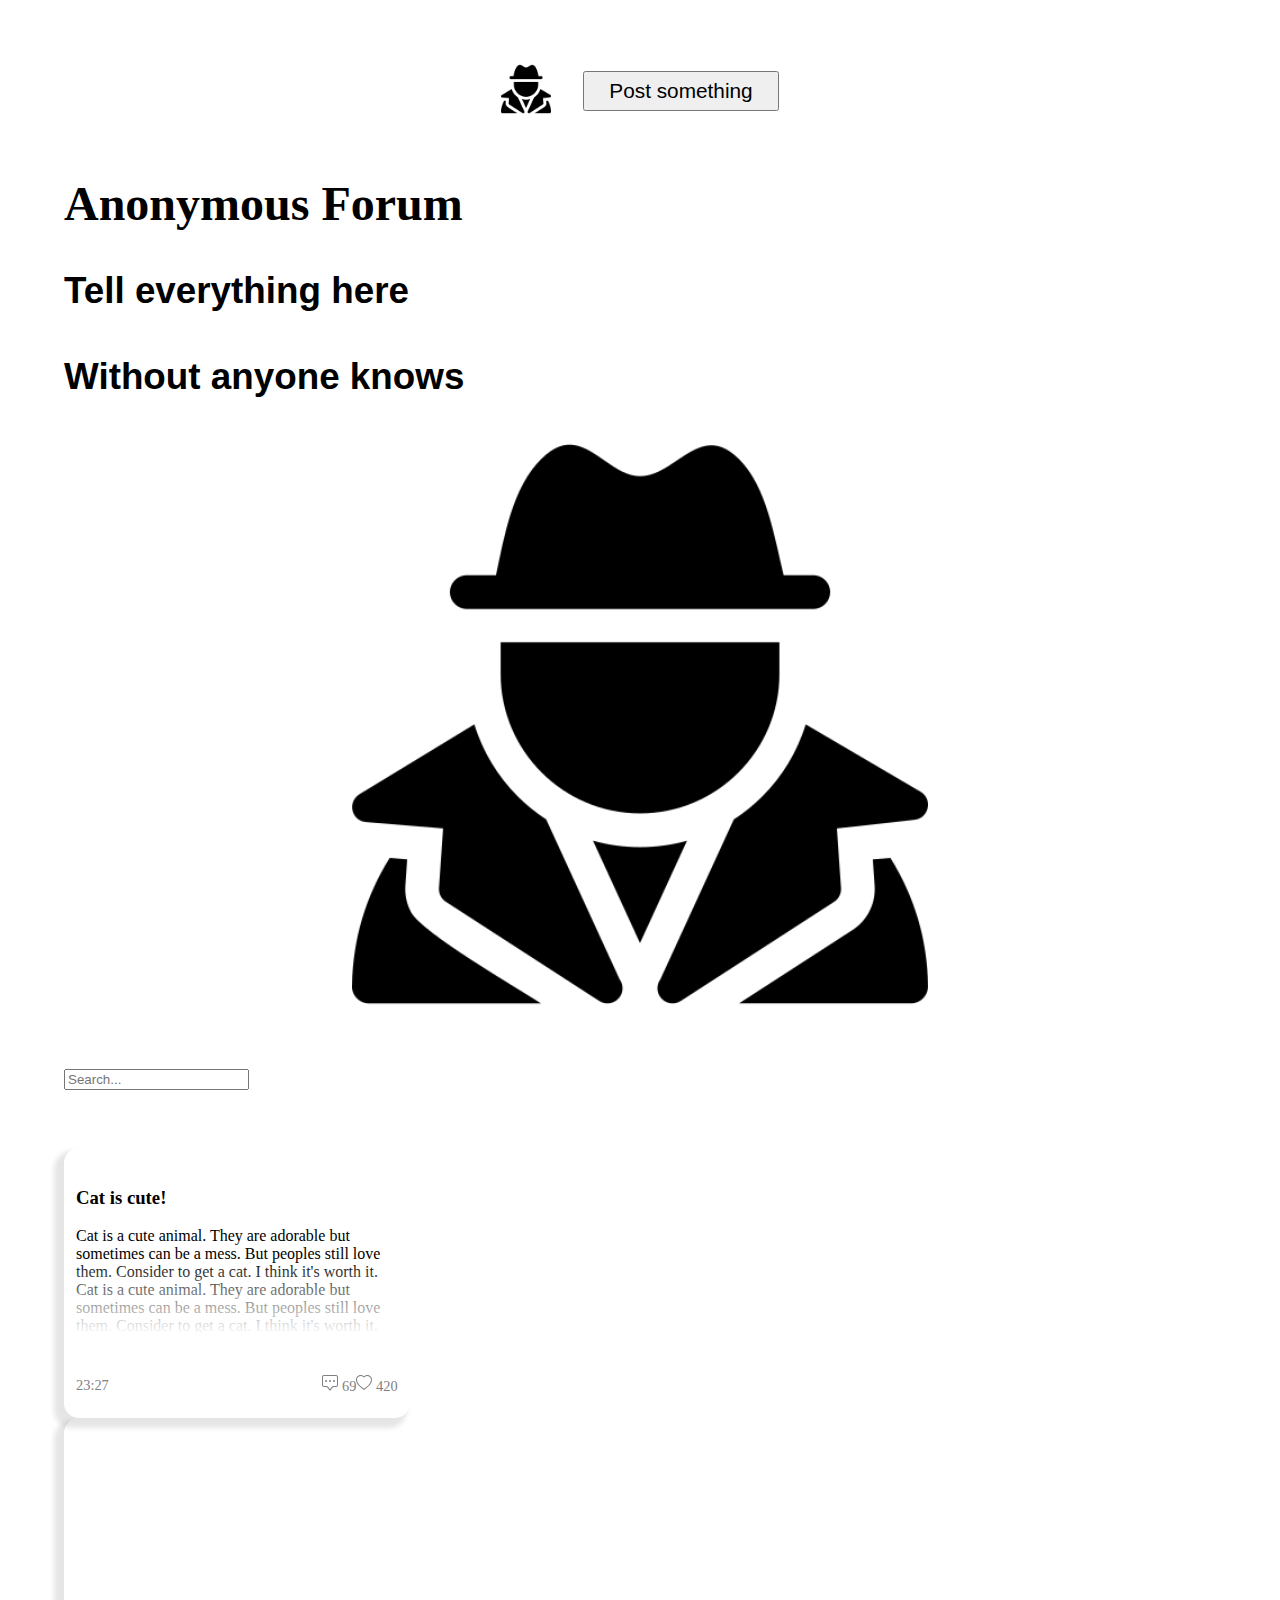
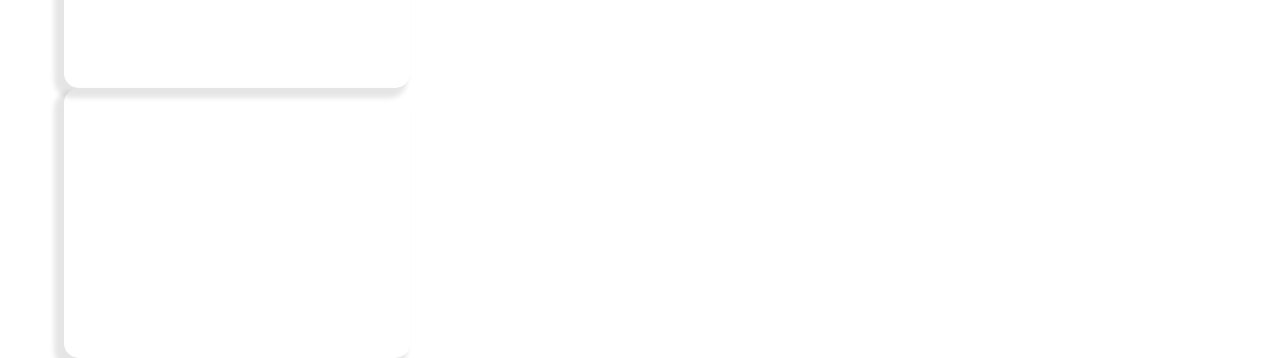
<file: public/index.html>
<!DOCTYPE html>
<html lang="en">
<head>
  <meta charset="UTF-8">
  <meta name="viewport" content="width=device-width, initial-scale=1.0">
  <link href="https://cdn.jsdelivr.net/npm/bootstrap@5.0.0-beta3/dist/css/bootstrap.min.css" rel="stylesheet" integrity="sha384-eOJMYsd53ii+scO/bJGFsiCZc+5NDVN2yr8+0RDqr0Ql0h+rP48ckxlpbzKgwra6" crossorigin="anonymous">
  <link rel="stylesheet" href="style.css">
  <title>Anon Forum</title>
</head>
<body>
  <div class="container">
    <nav class="navbar navbar-light">
      <div id="navbar-brand">
        <a href="/"><img src="spy.png" width="50"></a>
        <button class="btn btn-outline-dark">Post something</button>
      </div>
    </nav>
  </div>
  <div class="container">
    <section class="header">
      <div class="row">
        <div class="col-7">
          <h1>Anonymous Forum</h1>
          <h2>Tell everything here</h2>
          <h2>Without anyone knows</h2>
        </div>
        <div class="col-5">
          <img src="spy.png">
        </div>
      </div>
    </section>
    <section class="write">
      <div class="row">
        <div class="col-12">
          <form class="form-inline">
            <input class="form-control" type="search" placeholder="Search...">
          </form>
        </div>
      </div>
    </section>
    <section class="posts">
        <div class="row">
          <a href="post/index.html" class="col-4">
            <div class="content">
              <h3>Cat is cute!</h3>
              <span>Cat is a cute animal. They are adorable but sometimes can be a mess. But peoples still love them. Consider to get a cat. I think it's worth it.
                Cat is a cute animal. They are adorable but sometimes can be a mess. But peoples still love them. Consider to get a cat. I think it's worth it.</span>
            </div>
            <div class="row details">
              <div class="post-time col-7">
                <span>23:27</span>
              </div>
              <div class="post-appreciation col-5">
                <span class="comments">
                  <svg xmlns="http://www.w3.org/2000/svg" width="16" height="16" fill="currentColor" class="bi bi-chat-square-dots" viewBox="0 0 16 16">
                    <path d="M14 1a1 1 0 0 1 1 1v8a1 1 0 0 1-1 1h-2.5a2 2 0 0 0-1.6.8L8 14.333 6.1 11.8a2 2 0 0 0-1.6-.8H2a1 1 0 0 1-1-1V2a1 1 0 0 1 1-1h12zM2 0a2 2 0 0 0-2 2v8a2 2 0 0 0 2 2h2.5a1 1 0 0 1 .8.4l1.9 2.533a1 1 0 0 0 1.6 0l1.9-2.533a1 1 0 0 1 .8-.4H14a2 2 0 0 0 2-2V2a2 2 0 0 0-2-2H2z"/>
                    <path d="M5 6a1 1 0 1 1-2 0 1 1 0 0 1 2 0zm4 0a1 1 0 1 1-2 0 1 1 0 0 1 2 0zm4 0a1 1 0 1 1-2 0 1 1 0 0 1 2 0z"/>
                  </svg> 69
                </span>
                <span class="likes">
                  <svg xmlns="http://www.w3.org/2000/svg" width="16" height="16" fill="currentColor" class="bi bi-heart" viewBox="0 0 16 16">
                    <path d="m8 2.748-.717-.737C5.6.281 2.514.878 1.4 3.053c-.523 1.023-.641 2.5.314 4.385.92 1.815 2.834 3.989 6.286 6.357 3.452-2.368 5.365-4.542 6.286-6.357.955-1.886.838-3.362.314-4.385C13.486.878 10.4.28 8.717 2.01L8 2.748zM8 15C-7.333 4.868 3.279-3.04 7.824 1.143c.06.055.119.112.176.171a3.12 3.12 0 0 1 .176-.17C12.72-3.042 23.333 4.867 8 15z"/>
                  </svg> 420
                </span>
              </div>
            </div>
          </a>
          <div class="col-4"></div>
          <div class="col-4"></div>
        </div>
    </section>
  </div>
</body>
</html>
</file>
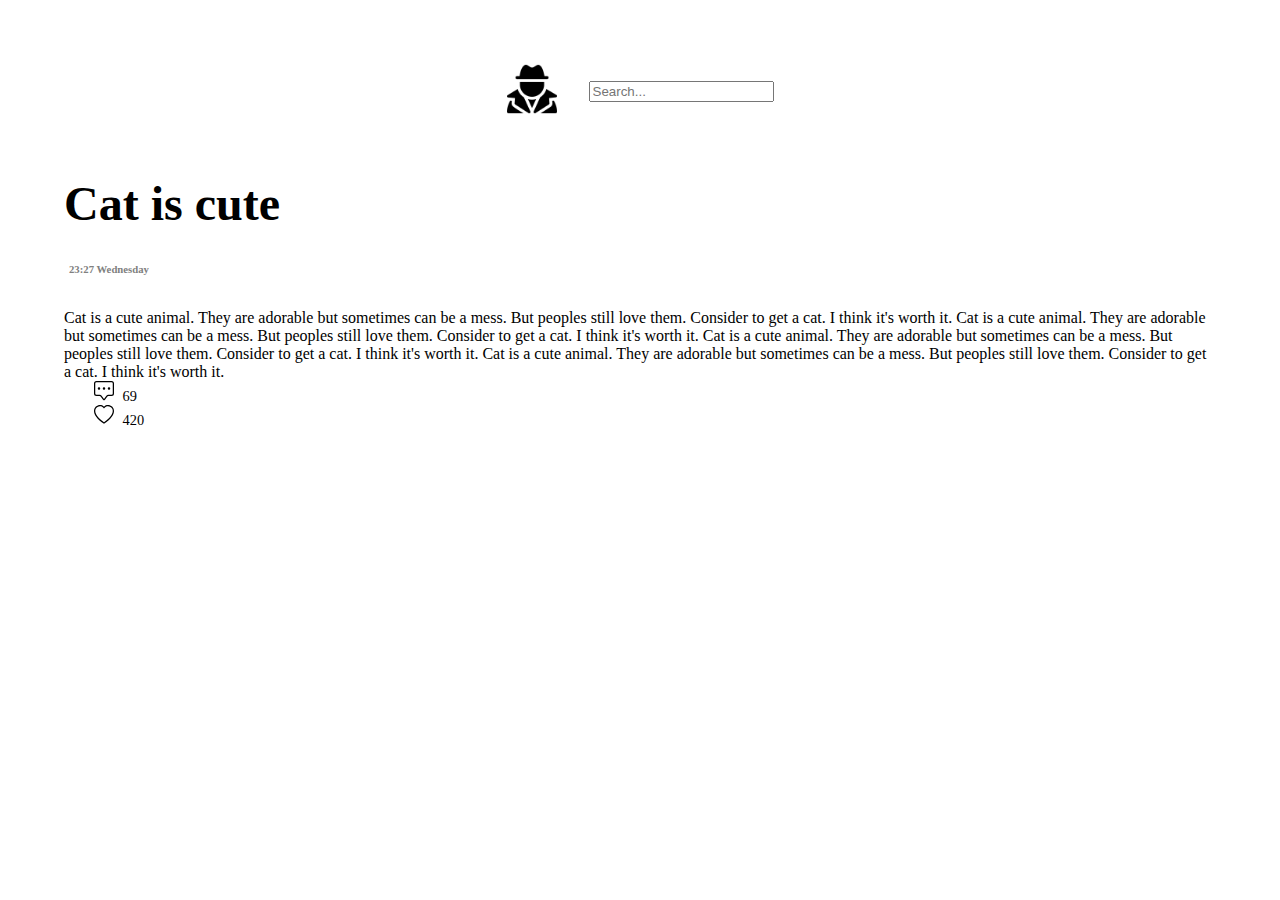
<file: public/post/index.html>
<!DOCTYPE html>
<html lang="en">
<head>
  <meta charset="UTF-8">
  <meta name="viewport" content="width=device-width, initial-scale=1.0">
  <link href="https://cdn.jsdelivr.net/npm/bootstrap@5.0.0-beta3/dist/css/bootstrap.min.css" rel="stylesheet" integrity="sha384-eOJMYsd53ii+scO/bJGFsiCZc+5NDVN2yr8+0RDqr0Ql0h+rP48ckxlpbzKgwra6" crossorigin="anonymous">
  <link rel="stylesheet" href="post.css">
  <title>Postingan</title>
</head>
<body>
  <div class="container">
    <nav class="navbar navbar-light">
      <div id="navbar-brand">
        <a href="../index.html"><img src="../spy.png" width="50"></a>
        <input class="form-control" type="search" placeholder="Search...">
      </div>
    </nav>
  </div>
  <div class="container">
    <section class="title">
      <div class="row">
        <div class="col-12">
          <h1>Cat is cute</h1>
          <h6>23:27 Wednesday</h6>
        </div>
      </div>
    </section>
    <section class="content">
      <div class="row">
        <div class="post-content col-10">
          <span>Cat is a cute animal. They are adorable but sometimes can be a mess. But peoples still love them. Consider to get a cat. I think it's worth it.
          Cat is a cute animal. They are adorable but sometimes can be a mess. But peoples still love them. Consider to get a cat. I think it's worth it.
          Cat is a cute animal. They are adorable but sometimes can be a mess. But peoples still love them. Consider to get a cat. I think it's worth it.
          Cat is a cute animal. They are adorable but sometimes can be a mess. But peoples still love them. Consider to get a cat. I think it's worth it.</span>
        </div>
        <div class="post-appreciation col-2">
          <span class="comments">
            <svg xmlns="http://www.w3.org/2000/svg" width="20" height="20" fill="currentColor" class="bi bi-chat-square-dots" viewBox="0 0 16 16">
              <path d="M14 1a1 1 0 0 1 1 1v8a1 1 0 0 1-1 1h-2.5a2 2 0 0 0-1.6.8L8 14.333 6.1 11.8a2 2 0 0 0-1.6-.8H2a1 1 0 0 1-1-1V2a1 1 0 0 1 1-1h12zM2 0a2 2 0 0 0-2 2v8a2 2 0 0 0 2 2h2.5a1 1 0 0 1 .8.4l1.9 2.533a1 1 0 0 0 1.6 0l1.9-2.533a1 1 0 0 1 .8-.4H14a2 2 0 0 0 2-2V2a2 2 0 0 0-2-2H2z"/>
              <path d="M5 6a1 1 0 1 1-2 0 1 1 0 0 1 2 0zm4 0a1 1 0 1 1-2 0 1 1 0 0 1 2 0zm4 0a1 1 0 1 1-2 0 1 1 0 0 1 2 0z"/>
            </svg> 69
          </span>
          <span class="likes">
            <svg xmlns="http://www.w3.org/2000/svg" width="20" height="20" fill="currentColor" class="bi bi-heart" viewBox="0 0 16 16">
              <path d="m8 2.748-.717-.737C5.6.281 2.514.878 1.4 3.053c-.523 1.023-.641 2.5.314 4.385.92 1.815 2.834 3.989 6.286 6.357 3.452-2.368 5.365-4.542 6.286-6.357.955-1.886.838-3.362.314-4.385C13.486.878 10.4.28 8.717 2.01L8 2.748zM8 15C-7.333 4.868 3.279-3.04 7.824 1.143c.06.055.119.112.176.171a3.12 3.12 0 0 1 .176-.17C12.72-3.042 23.333 4.867 8 15z"/>
            </svg> 420
          </span>
        </div>
      </div>
    </section>
  </div>
</body>
</html>
</file>
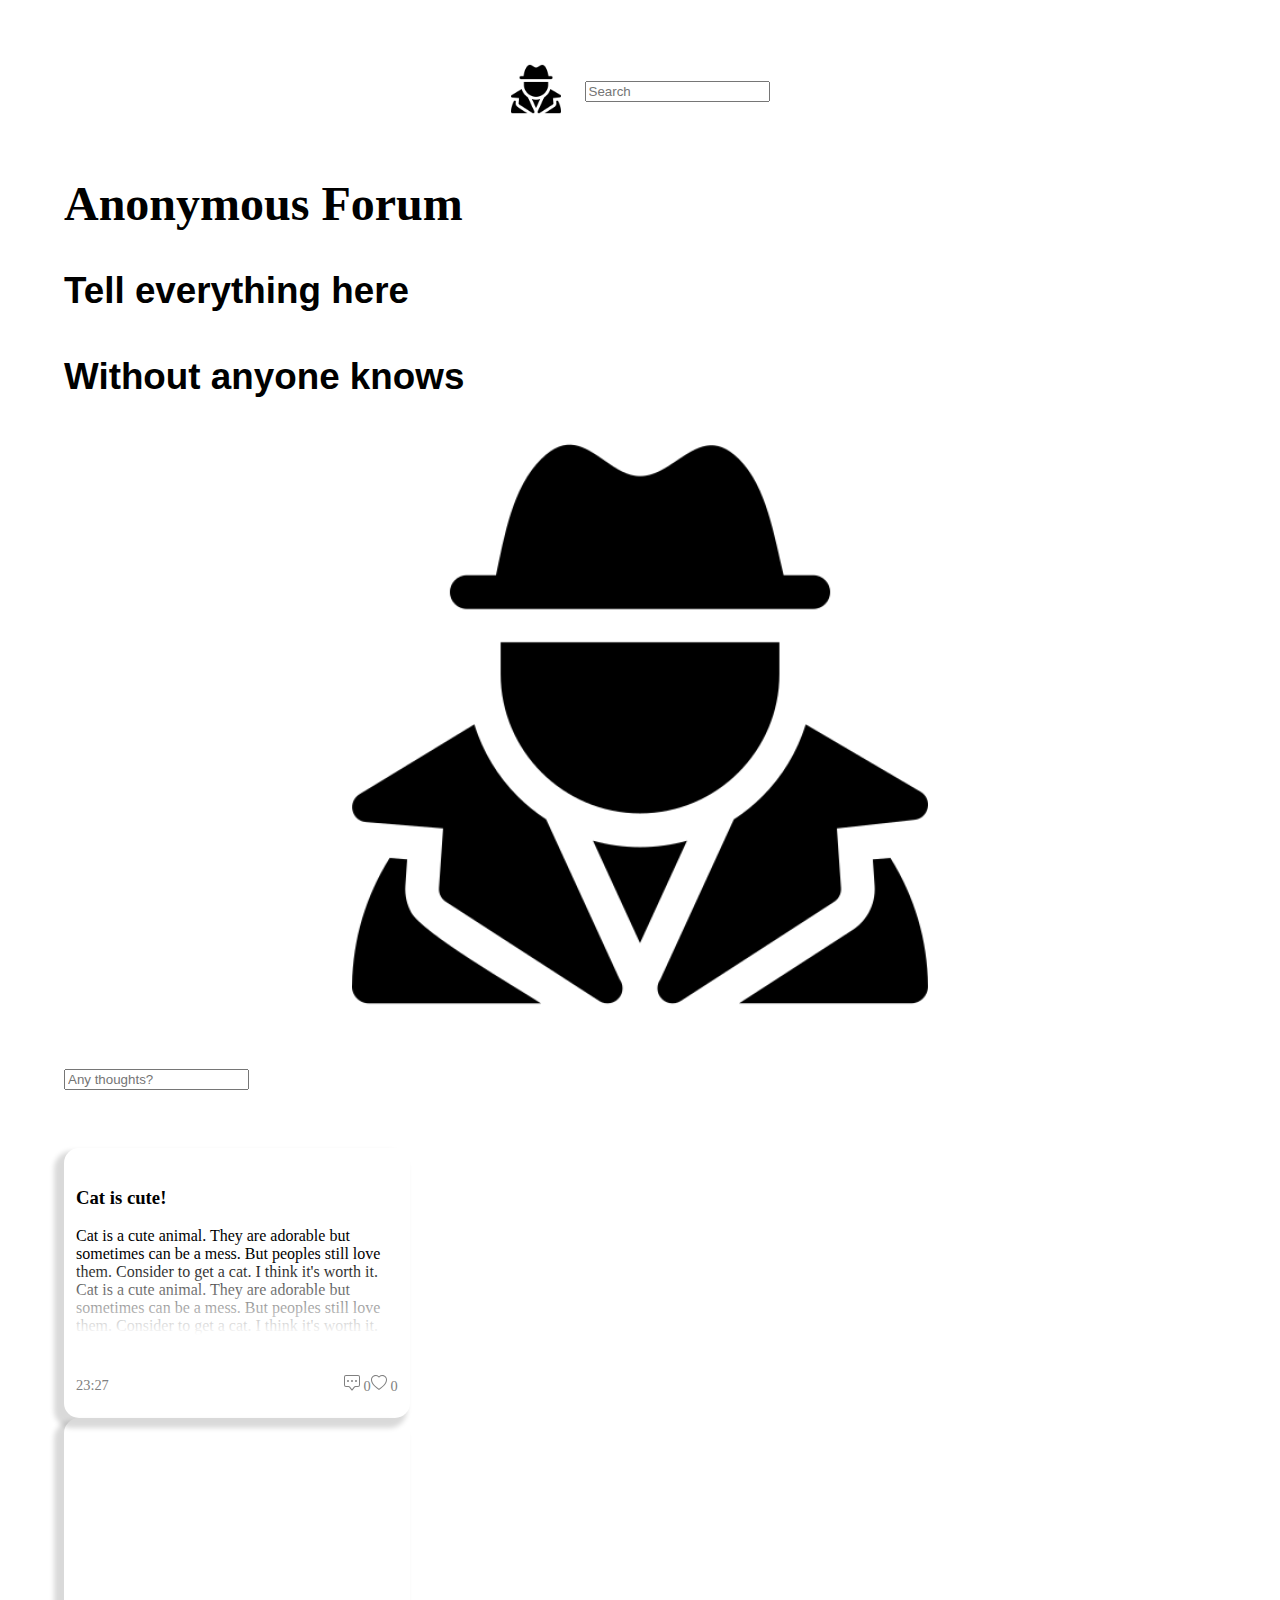
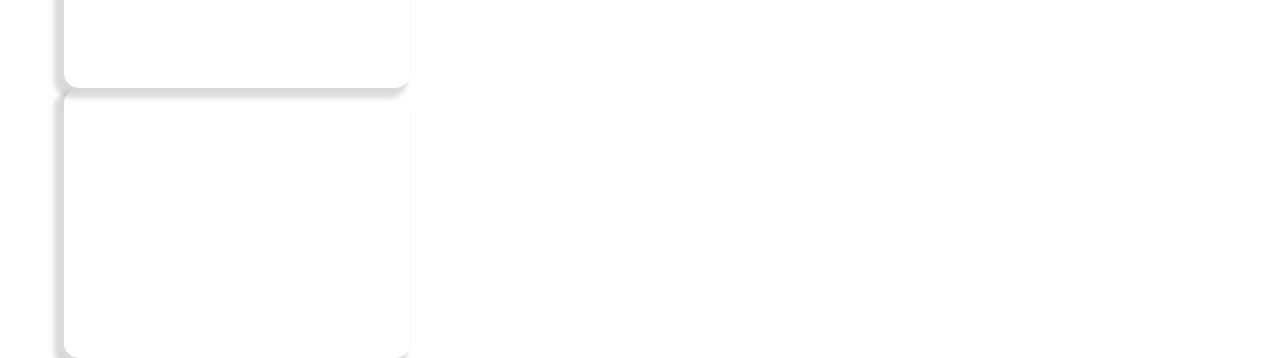
<file: home.html>
<!DOCTYPE html>
<html lang="en">
<head>
  <meta charset="UTF-8">
  <meta name="viewport" content="width=device-width, initial-scale=1.0">
  <link href="https://cdn.jsdelivr.net/npm/bootstrap@5.0.0-beta3/dist/css/bootstrap.min.css" rel="stylesheet" integrity="sha384-eOJMYsd53ii+scO/bJGFsiCZc+5NDVN2yr8+0RDqr0Ql0h+rP48ckxlpbzKgwra6" crossorigin="anonymous">
  <link rel="stylesheet" href="style.css">
  <title>Anon Forum</title>
</head>
<body>
  <div class="container">
    <nav class="navbar navbar-light">
      <div id="navbar-brand">
        <a href="/"><img src="spy.png" width="50"></a>
        <form class="form-inline">
          <input class="form-control mr-sm-2" type="search" placeholder="Search" aria-label="Search">
        </form>
      </div>
    </nav>
  </div>
  <div class="container">
    <section class="header">
      <div class="row">
        <div class="col-7">
          <h1>Anonymous Forum</h1>
          <h2>Tell everything here</h2>
          <h2>Without anyone knows</h2>
        </div>
        <div class="col-5">
          <img src="spy.png">
        </div>
      </div>
    </section>
    <section class="write">
      <div class="row">
        <div class="col-12">
          <form class="form-inline">
            <input class="form-control" type="text" placeholder="Any thoughts?">
          </form>
        </div>
      </div>
    </section>
    <section class="posts">
      <div class="row">
        <div class="col-4">
          <div class="content">
            <h3>Cat is cute!</h3>
            <span>Cat is a cute animal. They are adorable but sometimes can be a mess. But peoples still love them. Consider to get a cat. I think it's worth it.
              Cat is a cute animal. They are adorable but sometimes can be a mess. But peoples still love them. Consider to get a cat. I think it's worth it.</span>
          </div>
          <div class="row details">
            <div class="post-time col-8">
              <span>23:27</span>
            </div>
            <div class="post-appreciation col-4">
              <span class="comments">
                <svg xmlns="http://www.w3.org/2000/svg" width="16" height="16" fill="currentColor" class="bi bi-chat-square-dots" viewBox="0 0 16 16">
                  <path d="M14 1a1 1 0 0 1 1 1v8a1 1 0 0 1-1 1h-2.5a2 2 0 0 0-1.6.8L8 14.333 6.1 11.8a2 2 0 0 0-1.6-.8H2a1 1 0 0 1-1-1V2a1 1 0 0 1 1-1h12zM2 0a2 2 0 0 0-2 2v8a2 2 0 0 0 2 2h2.5a1 1 0 0 1 .8.4l1.9 2.533a1 1 0 0 0 1.6 0l1.9-2.533a1 1 0 0 1 .8-.4H14a2 2 0 0 0 2-2V2a2 2 0 0 0-2-2H2z"/>
                  <path d="M5 6a1 1 0 1 1-2 0 1 1 0 0 1 2 0zm4 0a1 1 0 1 1-2 0 1 1 0 0 1 2 0zm4 0a1 1 0 1 1-2 0 1 1 0 0 1 2 0z"/>
                </svg> 0
              </span>
              <span class="likes">
                <svg xmlns="http://www.w3.org/2000/svg" width="16" height="16" fill="currentColor" class="bi bi-heart" viewBox="0 0 16 16">
                  <path d="m8 2.748-.717-.737C5.6.281 2.514.878 1.4 3.053c-.523 1.023-.641 2.5.314 4.385.92 1.815 2.834 3.989 6.286 6.357 3.452-2.368 5.365-4.542 6.286-6.357.955-1.886.838-3.362.314-4.385C13.486.878 10.4.28 8.717 2.01L8 2.748zM8 15C-7.333 4.868 3.279-3.04 7.824 1.143c.06.055.119.112.176.171a3.12 3.12 0 0 1 .176-.17C12.72-3.042 23.333 4.867 8 15z"/>
                </svg> 0
              </span>
            </div>
          </div>
        </div>
        <div class="col-4"></div>
        <div class="col-4"></div>
      </div>
    </section>
  </div>
</body>
</file>
<file: public/style.css>
body{
  width: 90%;
  margin: 5% auto 0;
  max-width: 1300px;
}

#navbar-brand{
  display: flex;
  justify-content: center;
  align-items: center;
}

#navbar-brand a{
  padding-right: 2rem;
}

#navbar-brand button{
  padding: .375rem 1.5rem;
  font-size: 1.3rem;
}

.container{
  margin-bottom: 5%;
}

.container section{
  margin-bottom: 5%;
}

.container .header .col-7{
  margin-top: auto;
  margin-bottom: auto;
}

.container .header .col-5{
  display: flex;
  justify-content: center;
}

.container .header h1{
  font-size: 3rem;
  font-family: "Arial Rounded MT Bold";
  margin-bottom: 2rem;
}

.container .header h2{
  font-size: 2.3rem;
  font-family: "Arial";
  line-height: 3.5rem;
}

.container .header .col-5 img{
  width: 50%;
}

.container .posts .row{
  height: 35vh;
  max-height: 250px;
  justify-content: space-between;
}

.container > .posts > .row > .col-4{
  width: 30%;
  height: 100%;
  border-radius: 15px;
  box-shadow: -.4rem .4rem 5px 3px rgba(0, 0, 0, .1);
  transition: box-shadow 0.15s ease-in;
  display: flex;
  flex-flow: column nowrap;
  justify-content: space-between;
  padding-bottom: 1.25rem;
  text-decoration: none;
  color: inherit;
}

.container > .posts > .row > .col-4:hover{
  box-shadow: -.4rem .4rem 8px 4px rgba(0, 0, 0, .15);
  transition: box-shadow 0.15s ease-out;
}

.container .posts .row .col-4 .content{
  width: auto;
  max-height: 75%;
  overflow: hidden;
  margin: 1.25rem .75rem;
  margin-bottom: .15625rem;
  position: relative;
}

.content::before{
  content: "";
  width: 100%;
  height: 100%;
  position: absolute;
  left: 0;
  top: 0;
  background: linear-gradient(transparent 10vh, white);
}

.container .posts .row .col-4 .details{
  display: flex;
  align-items: center;
  color: gray;
  font-size: 0.9rem;
  height: 10%;
  margin: 0 .75rem;
}

.container .posts .row .col-4 .details div{
  padding-left: 0;
}

.container .posts .row .col-4 .details .post-appreciation{
  display: flex;
  justify-content: space-around;
}

@media (min-width: 1400px){
  .container{
    max-width: 1140px
  }
}
</file>
<file: public/post/post.css>
body{
  width: 90%;
  margin: 5% auto 0;
  max-width: 1300px;
}

#navbar-brand{
  display: flex;
  justify-content: center;
  align-items: center;
}

#navbar-brand a{
  padding-right: 2rem;
}

#navbar-brand button{
  padding: .375rem 1.5rem;
  font-size: 1.3rem;
}

.container{
  margin-bottom: 5%;
}

.container section{
  margin-bottom: 3%;
}

.container .row h1{
  font-size: 3rem;
  font-family: "Arial Rounded MT Bold";
}

.container .row h6{
  color: gray;
  padding-left: 5px;
}

.container .content .row{
  justify-content: space-between;
}

.container .content .row .post-appreciation{
  max-height: 100px;
  font-size: 0.9rem;
  display: flex;
  flex-direction: column;
  justify-content: space-around;
  padding: 0 30px;
}

.container .content .row .post-appreciation svg{
  margin-right: 5px;
}

@media (min-width: 1400px){
  .container{
    max-width: 1140px
  }
}
</file>
<file: style.css>
body{
  width: 90%;
  margin: 5% auto 0;
  max-width: 1300px;
}

#navbar-brand{
  display: flex;
  justify-content: center;
  align-items: center;
}

#navbar-brand a{
  padding-right: 1.5rem;
}

.container{
  margin-bottom: 5%;
}

.container section{
  margin-bottom: 5%;
}

.container .header .col-7{
  margin-top: auto;
  margin-bottom: auto;
}

.container .header .col-5{
  display: flex;
  justify-content: center;
}

.container .header h1{
  font-size: 3rem;
  font-family: "Arial Rounded MT Bold";
  margin-bottom: 2rem;
}

.container .header h2{
  font-size: 2.3rem;
  font-family: "Arial";
  line-height: 3.5rem;
}

.container .header .col-5 img{
  width: 50%;
}

.container .posts .row{
  height: 35vh;
  max-height: 250px;
  justify-content: space-between;
}

.container > .posts > .row > .col-4{
  width: 30%;
  height: 100%;
  border-radius: 15px;
  box-shadow: -.4rem .4rem 5px 3px rgba(0, 0, 0, .15);
  display: flex;
  flex-flow: column nowrap;
  justify-content: space-between;
  padding-bottom: 1.25rem;
}

.container .posts .row .col-4 .content{
  width: auto;
  max-height: 75%;
  overflow: hidden;
  margin: 1.25rem .75rem;
  margin-bottom: .15625rem;
  position: relative;
}

.content::before{
  content: "";
  width: 100%;
  height: 100%;
  position: absolute;
  left: 0;
  top: 0;
  background: linear-gradient(transparent 10vh, white);
}

.container .posts .row .col-4 .details{
  display: flex;
  align-items: center;
  color: gray;
  font-size: 0.9rem;
  height: 10%;
  margin: 0 .75rem;
}

.container .posts .row .col-4 .details div{
  padding-left: 0;
}

.container .posts .row .col-4 .details .post-appreciation{
  display: flex;
  justify-content: space-around;
}

@media (min-width: 1400px){
  .container{
    max-width: 1140px
  }
}
</file>
